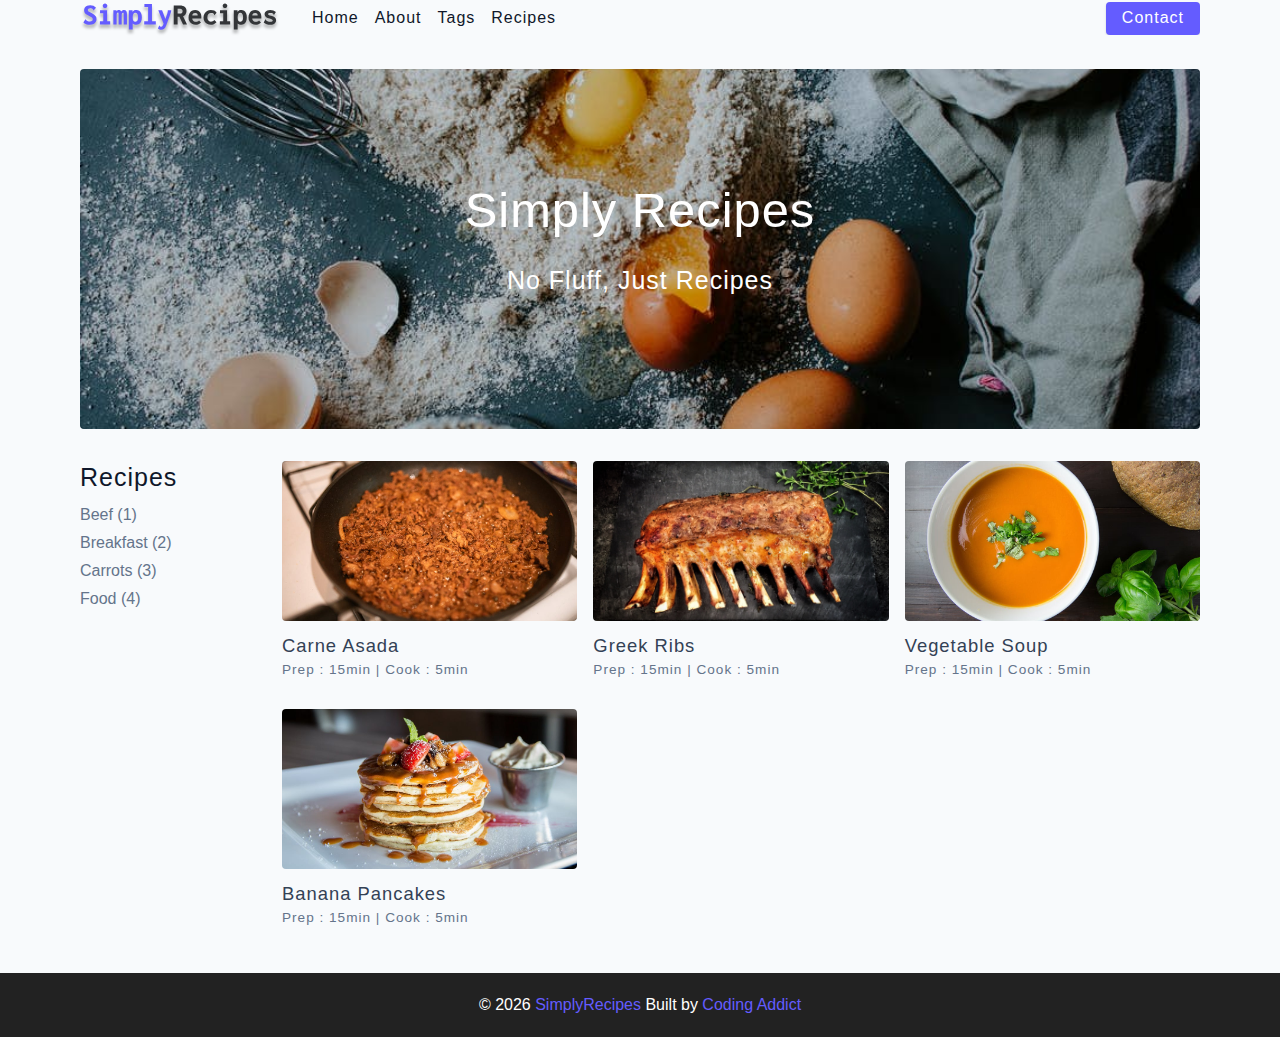
<file: starter/index.html>
<!DOCTYPE html>
<html lang="en">
  <head>
    <meta charset="UTF-8" />
    <meta http-equiv="X-UA-Compatible" content="IE=edge" />
    <meta name="viewport" content="width=device-width, initial-scale=1.0" />
    <title>Simply Recipes</title>
    <!-- favicon -->
    <link rel="shortcut icon" href="./assets/favicon.ico" type="image/x-icon" />
    <!-- normalize -->
    <link rel="stylesheet" href="./css/normalize.css" />
    <!-- font-awesome -->
    <link
      rel="stylesheet"
      href="https://cdnjs.cloudflare.com/ajax/libs/font-awesome/5.14.0/css/all.min.css"
    />
    <!-- main css -->
    <link rel="stylesheet" href="./css/main.css" />
  </head>
  <body>
    <!-- nav  -->
    <nav class="navbar">
      <div class="nav-center">
        <div class="nav-header">
          <a href="index.html" class="nav-logo">
            <img src="./assets/logo.svg" alt="simply recipes" />
          </a>
          <button class="nav-btn btn">
            <i class="fas fa-align-justify"></i>
          </button>
        </div>
        <div class="nav-links">
          <a href="index.html" class="nav-link"> home </a>
          <a href="about.html" class="nav-link"> about </a>
          <a href="tags.html" class="nav-link"> tags </a>
          <a href="recipes.html" class="nav-link"> recipes </a>

          <div class="nav-link contact-link">
            <a href="contact.html" class="btn"> contact </a>
          </div>
        </div>
      </div>
    </nav>
    <!-- end of nav -->
    <!-- main -->
    <main class="page">
      <!-- header -->
      <header class="hero">
        <div class="hero-container">
          <div class="hero-text">
            <h1>simply recipes</h1>
            <h4>no fluff, just recipes</h4>
          </div>
        </div>
      </header>
      <!-- end of header -->
      <section class="recipes-container">
        <!-- tag container -->
        <div class="tags-container">
          <h4>recipes</h4>
          <div class="tags-list">
            <a href="tag-template.html">Beef (1)</a>
            <a href="tag-template.html">Breakfast (2)</a>
            <a href="tag-template.html">Carrots (3)</a>
            <a href="tag-template.html">Food (4)</a>
          </div>
        </div>
        <!-- end of tag container -->
        <!-- recipies list -->
        <div class="recipes-list">
          <!-- single recipe -->
          <a href="single-recipe.html" class="recipe">
            <img
              src="./assets/recipes/recipe-1.jpeg"
              class="img recipe-img"
              alt=""
            />
            <h5>Carne Asada</h5>
            <p>Prep : 15min | Cook : 5min</p>
          </a>
          <!-- end of single recipe -->
          <!-- single recipe -->
          <a href="single-recipe.html" class="recipe">
            <img
              src="./assets/recipes/recipe-2.jpeg"
              class="img recipe-img"
              alt=""
            />
            <h5>Greek Ribs</h5>
            <p>Prep : 15min | Cook : 5min</p>
          </a>
          <!-- end of single recipe -->
          <!-- single recipe -->
          <a href="single-recipe.html" class="recipe">
            <img
              src="./assets/recipes/recipe-3.jpeg"
              class="img recipe-img"
              alt=""
            />
            <h5>Vegetable Soup</h5>
            <p>Prep : 15min | Cook : 5min</p>
          </a>
          <!-- end of single recipe -->
          <!-- SINGLE RECIPE -->
          <a href="single-recipe.html" class="recipe">
            <img
              src="./assets/recipes/recipe-4.jpeg"
              class="img recipe-img"
              alt=""
            />
            <h5>Banana Pancakes</h5>
            <p>Prep : 15min | Cook : 5min</p>
          </a>
          <!-- end of single recipe -->
        </div>
        <!-- end of recipies list -->
      </section>
    </main>
    <!-- end of main -->
    <!-- footer -->
    <footer class="page-footer">
      <p>
        &copy; <span id="date"></span>
        <span class="footer-logo">SimplyRecipes</span> Built by
        <a href="">Coding Addict</a>
      </p>
    </footer>
    <script src="./js/app.js"></script>
  </body>
</html>
</file>
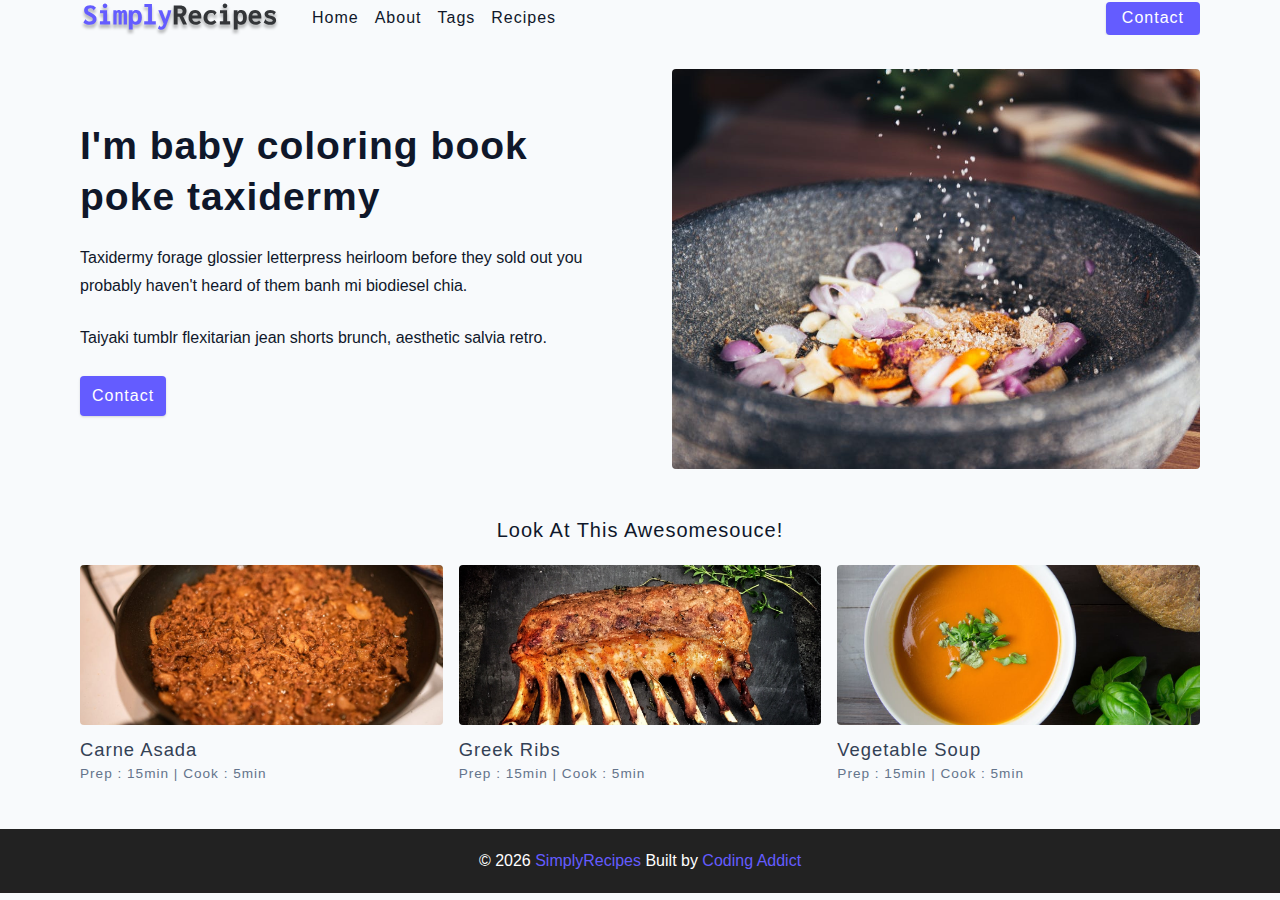
<file: starter/about.html>
<!DOCTYPE html>
<html lang="en">
  <head>
    <meta charset="UTF-8" />
    <meta http-equiv="X-UA-Compatible" content="IE=edge" />
    <meta name="viewport" content="width=device-width, initial-scale=1.0" />
    <title>About || Final</title>
    <!-- favicon -->
    <link rel="shortcut icon" href="./assets/favicon.ico" type="image/x-icon" />
    <!-- normalize -->
    <link rel="stylesheet" href="./css/normalize.css" />
    <!-- font-awesome -->
    <link
      rel="stylesheet"
      href="https://cdnjs.cloudflare.com/ajax/libs/font-awesome/5.14.0/css/all.min.css"
    />
    <!-- main css -->
    <link rel="stylesheet" href="./css/main.css" />
  </head>
  <body>
    <!-- nav  -->
    <nav class="navbar">
      <div class="nav-center">
        <div class="nav-header">
          <a href="index.html" class="nav-logo">
            <img src="./assets/logo.svg" alt="simply recipes" />
          </a>
          <button class="nav-btn btn">
            <i class="fas fa-align-justify"></i>
          </button>
        </div>
        <div class="nav-links">
          <a href="index.html" class="nav-link"> home </a>
          <a href="about.html" class="nav-link"> about </a>
          <a href="tags.html" class="nav-link"> tags </a>
          <a href="recipes.html" class="nav-link"> recipes </a>

          <div class="nav-link contact-link">
            <a href="contact.html" class="btn"> contact </a>
          </div>
        </div>
      </div>
    </nav>
    <!-- end of nav -->
    <main class="page">
      <section class="about-page">
        <article>
          <h2>I'm baby coloring book poke taxidermy</h2>
          <p>
            Taxidermy forage glossier letterpress heirloom before they sold out
            you probably haven't heard of them banh mi biodiesel chia.
          </p>
          <p>
            Taiyaki tumblr flexitarian jean shorts brunch, aesthetic salvia
            retro.
          </p>
          <a href="contact.html" class="btn"> contact </a>
        </article>
        <!-- needs fixes -->
        <img
          src="./assets/about.jpeg"
          alt="Person Pouring Salt in Bowl"
          class="img about-img"
        />
      </section>
      <section class="featured-recipes">
        <h5 class="featured-title">Look At This Awesomesouce!</h5>
        <div class="recipes-list">
          <!-- single recipe -->
          <a href="single-recipe.html" class="recipe">
            <img
              src="./assets/recipes/recipe-1.jpeg"
              class="img recipe-img"
              alt=""
            />
            <h5>Carne Asada</h5>
            <p>Prep : 15min | Cook : 5min</p>
          </a>
          <!-- end of single recipe -->
          <!-- single recipe -->
          <a href="single-recipe.html" class="recipe">
            <img
              src="./assets/recipes/recipe-2.jpeg"
              class="img recipe-img"
              alt=""
            />
            <h5>Greek Ribs</h5>
            <p>Prep : 15min | Cook : 5min</p>
          </a>
          <!-- end of single recipe -->
          <!-- single recipe -->
          <a href="single-recipe.html" class="recipe">
            <img
              src="./assets/recipes/recipe-3.jpeg"
              class="img recipe-img"
              alt=""
            />
            <h5>Vegetable Soup</h5>
            <p>Prep : 15min | Cook : 5min</p>
          </a>
          <!-- end of single recipe -->
        </div>
      </section>
    </main>
    <!-- footer -->
    <footer class="page-footer">
      <p>
        &copy; <span id="date"></span>
        <span class="footer-logo">SimplyRecipes</span> Built by
        <a href="">Coding Addict</a>
      </p>
    </footer>
    <script src="./js/app.js"></script>
  </body>
</html>
</file>
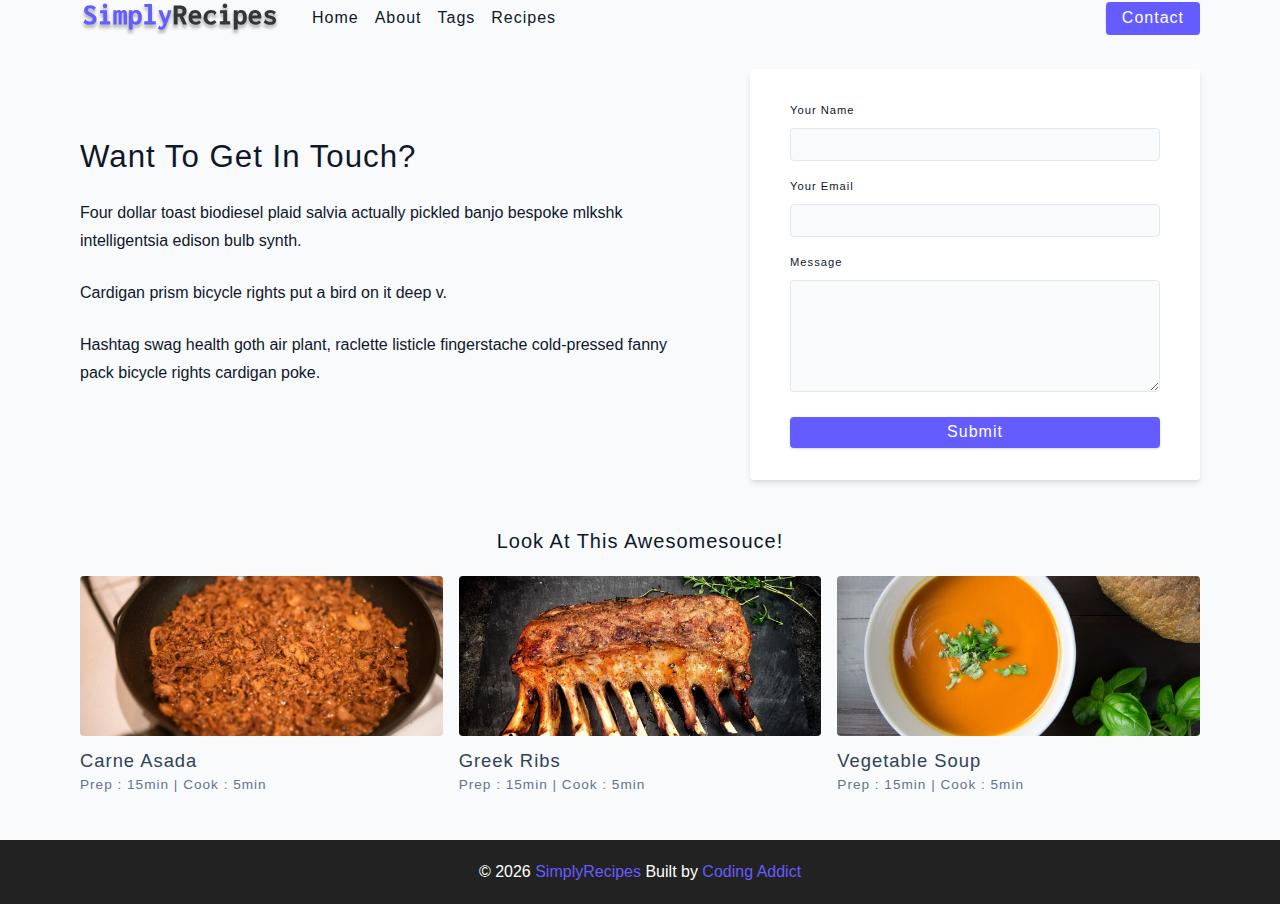
<file: starter/contact.html>
<!DOCTYPE html>
<html lang="en">
  <head>
    <meta charset="UTF-8" />
    <meta http-equiv="X-UA-Compatible" content="IE=edge" />
    <meta name="viewport" content="width=device-width, initial-scale=1.0" />
    <title>Contact || Final</title>
    <!-- favicon -->
    <link rel="shortcut icon" href="./assets/favicon.ico" type="image/x-icon" />
    <!-- normalize -->
    <link rel="stylesheet" href="./css/normalize.css" />
    <!-- font-awesome -->
    <link
      rel="stylesheet"
      href="https://cdnjs.cloudflare.com/ajax/libs/font-awesome/5.14.0/css/all.min.css"
    />
    <!-- main css -->
    <link rel="stylesheet" href="./css/main.css" />
  </head>
  <body>
    <!-- nav  -->
    <nav class="navbar">
      <div class="nav-center">
        <div class="nav-header">
          <a href="index.html" class="nav-logo">
            <img src="./assets/logo.svg" alt="simply recipes" />
          </a>
          <button class="nav-btn btn">
            <i class="fas fa-align-justify"></i>
          </button>
        </div>
        <div class="nav-links">
          <a href="index.html" class="nav-link"> home </a>
          <a href="about.html" class="nav-link"> about </a>
          <a href="tags.html" class="nav-link"> tags </a>
          <a href="recipes.html" class="nav-link"> recipes </a>

          <div class="nav-link contact-link">
            <a href="contact.html" class="btn"> contact </a>
          </div>
        </div>
      </div>
    </nav>
    <!-- end of nav -->
    <main class="page">
     <section class="contact-container">
          <article class="contact-info">
            <h3>Want To Get In Touch?</h3>
            <p>
              Four dollar toast biodiesel plaid salvia actually pickled banjo
              bespoke mlkshk intelligentsia edison bulb synth.
            </p>
            <p>Cardigan prism bicycle rights put a bird on it deep v.</p>
            <p>
              Hashtag swag health goth air plant, raclette listicle fingerstache
              cold-pressed fanny pack bicycle rights cardigan poke.
            </p>
          </article>
          <article>
            <form class="form contact-form">
              <div class="form-row">
                <label html="name" class="form-label">your name</label>
                <input type="text" name="name" id="name" class="form-input" />
              </div>
              <div class="form-row">
                <label html="email" class="form-label">your email</label>
                <input type="text" name="email" id="email" class="form-input" />
              </div>
              <div class="form-row">
                <label html="message" class="form-label">message</label>
                <textarea name="message" id="message" class="form-textarea"></textarea>
              </div>
              <button type="submit" class="btn btn-block">
                submit
              </button>
            </form>
          </article>
        </section>
     <!-- featured recipes -->
       <section class="featured-recipes">
        <h5 class="featured-title">Look At This Awesomesouce!</h5>
        <div class="recipes-list">
          <!-- single recipe -->
          <a href="single-recipe.html" class="recipe">
            <img
              src="./assets/recipes/recipe-1.jpeg"
              class="img recipe-img"
              alt=""
            />
            <h5>Carne Asada</h5>
            <p>Prep : 15min | Cook : 5min</p>
          </a>
          <!-- end of single recipe -->
          <!-- single recipe -->
          <a href="single-recipe.html" class="recipe">
            <img
              src="./assets/recipes/recipe-2.jpeg"
              class="img recipe-img"
              alt=""
            />
            <h5>Greek Ribs</h5>
            <p>Prep : 15min | Cook : 5min</p>
          </a>
          <!-- end of single recipe -->
          <!-- single recipe -->
          <a href="single-recipe.html" class="recipe">
            <img
              src="./assets/recipes/recipe-3.jpeg"
              class="img recipe-img"
              alt=""
            />
            <h5>Vegetable Soup</h5>
            <p>Prep : 15min | Cook : 5min</p>
          </a>
          <!-- end of single recipe -->
        </div>
      </section>
    </main>
    <!-- footer -->
    <footer class="page-footer">
      <p>
        &copy; <span id="date"></span>
        <span class="footer-logo">SimplyRecipes</span> Built by
        <a href="">Coding Addict</a>
      </p>
    </footer>
    <script src="./js/app.js"></script>
  </body>
</html>
</file>
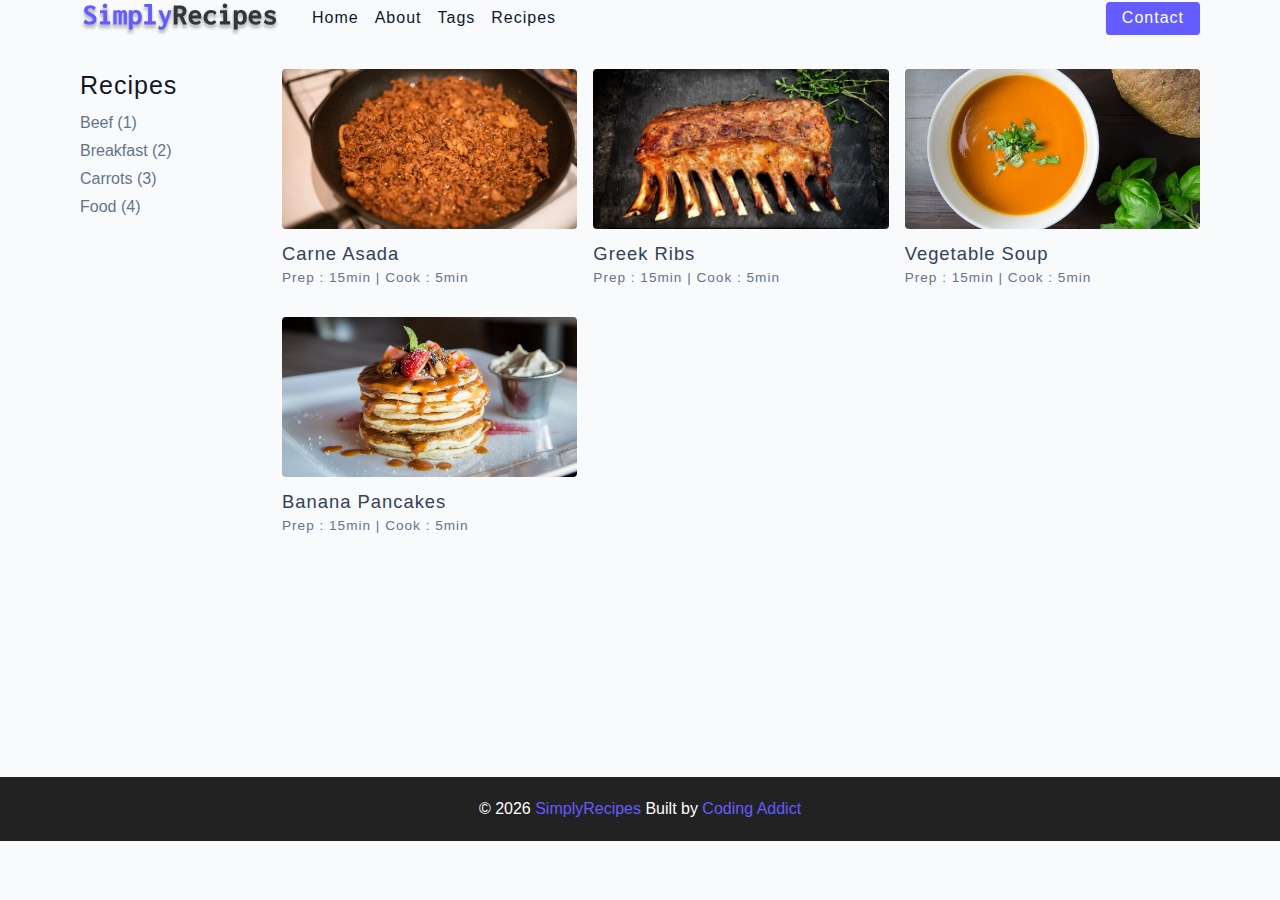
<file: starter/recipes.html>
<!DOCTYPE html>
<html lang="en">
  <head>
    <meta charset="UTF-8" />
    <meta http-equiv="X-UA-Compatible" content="IE=edge" />
    <meta name="viewport" content="width=device-width, initial-scale=1.0" />
    <title>Recipes || Final</title>
    <!-- favicon -->
    <link rel="shortcut icon" href="./assets/favicon.ico" type="image/x-icon" />
    <!-- normalize -->
    <link rel="stylesheet" href="./css/normalize.css" />
    <!-- font-awesome -->
    <link
      rel="stylesheet"
      href="https://cdnjs.cloudflare.com/ajax/libs/font-awesome/5.14.0/css/all.min.css"
    />
    <!-- main css -->
    <link rel="stylesheet" href="./css/main.css" />
  </head>
  <body>
    <!-- nav  -->
    <nav class="navbar">
      <div class="nav-center">
        <div class="nav-header">
          <a href="index.html" class="nav-logo">
            <img src="./assets/logo.svg" alt="simply recipes" />
          </a>
          <button class="nav-btn btn">
            <i class="fas fa-align-justify"></i>
          </button>
        </div>
        <div class="nav-links">
          <a href="index.html" class="nav-link"> home </a>
          <a href="about.html" class="nav-link"> about </a>
          <a href="tags.html" class="nav-link"> tags </a>
          <a href="recipes.html" class="nav-link"> recipes </a>

          <div class="nav-link contact-link">
            <a href="contact.html" class="btn"> contact </a>
          </div>
        </div>
      </div>
    </nav>
    <!-- end of nav -->
    <!-- main -->
    <main class="page">
      <section class="recipes-container">
        <!-- tag container -->
        <div class="tags-container">
          <h4>recipes</h4>
          <div class="tags-list">
            <a href="tag-template.html">Beef (1)</a>
            <a href="tag-template.html">Breakfast (2)</a>
            <a href="tag-template.html">Carrots (3)</a>
            <a href="tag-template.html">Food (4)</a>
          </div>
        </div>
        <!-- end of tag container -->
        <!-- recipes list -->
        <div class="recipes-list">
          <!-- single recipe -->
          <a href="single-recipe.html" class="recipe">
            <img
              src="./assets/recipes/recipe-1.jpeg"
              class="img recipe-img"
              alt=""
            />
            <h5>Carne Asada</h5>
            <p>Prep : 15min | Cook : 5min</p>
          </a>
          <!-- end of single recipe -->
          <!-- single recipe -->
          <a href="single-recipe.html" class="recipe">
            <img
              src="./assets/recipes/recipe-2.jpeg"
              class="img recipe-img"
              alt=""
            />
            <h5>Greek Ribs</h5>
            <p>Prep : 15min | Cook : 5min</p>
          </a>
          <!-- end of single recipe -->
          <!-- single recipe -->
          <a href="single-recipe.html" class="recipe">
            <img
              src="./assets/recipes/recipe-3.jpeg"
              class="img recipe-img"
              alt=""
            />
            <h5>Vegetable Soup</h5>
            <p>Prep : 15min | Cook : 5min</p>
          </a>
          <!-- end of single recipe -->
          <!-- single recipe -->
          <a href="single-recipe.html" class="recipe">
            <img
              src="./assets/recipes/recipe-4.jpeg"
              class="img recipe-img"
              alt=""
            />
            <h5>Banana Pancakes</h5>
            <p>Prep : 15min | Cook : 5min</p>
          </a>
          <!-- end of single recipe -->
        </div>
      </section>
    </main>
    <!-- end of main -->
    <!-- footer -->
    <footer class="page-footer">
      <p>
        &copy; <span id="date"></span>
        <span class="footer-logo">SimplyRecipes</span> Built by
        <a href="">Coding Addict</a>
      </p>
    </footer>
    <script src="./js/app.js"></script>
  </body>
</html>
</file>
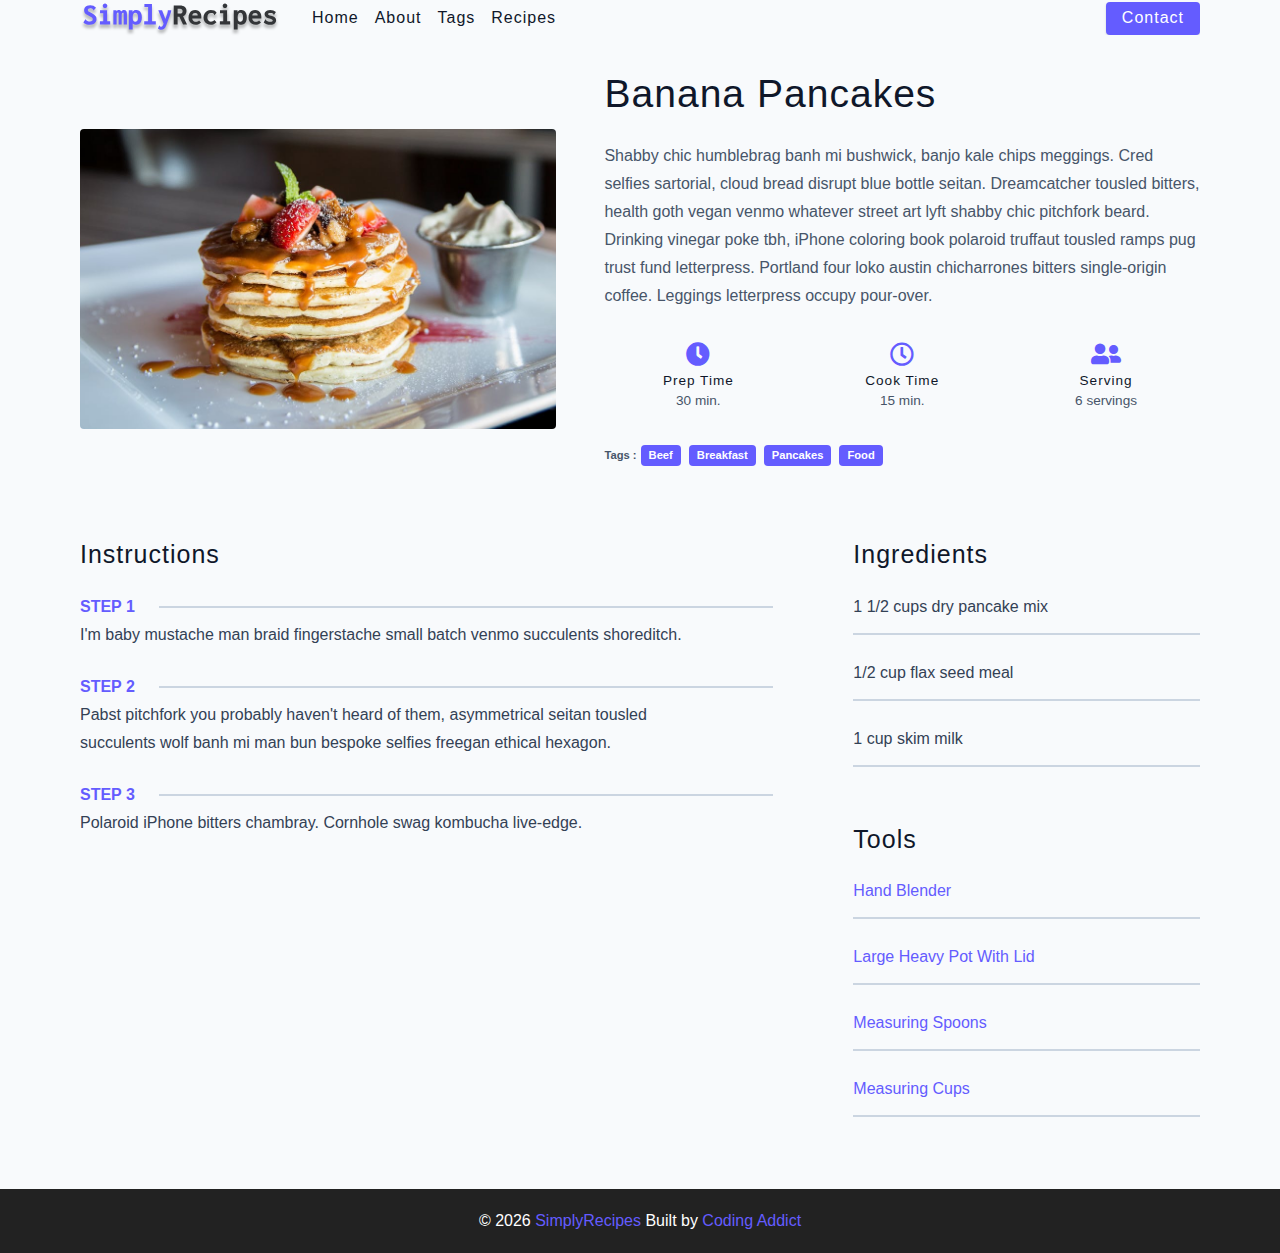
<file: starter/single-recipe.html>
<!DOCTYPE html>
<html lang="en">
  <head>
    <meta charset="UTF-8" />
    <meta http-equiv="X-UA-Compatible" content="IE=edge" />
    <meta name="viewport" content="width=device-width, initial-scale=1.0" />
    <title>Single Recipe || Final</title>
    <!-- favicon -->
    <link rel="shortcut icon" href="./assets/favicon.ico" type="image/x-icon" />
    <!-- normalize -->
    <link rel="stylesheet" href="./css/normalize.css" />
    <!-- font-awesome -->
    <link
      rel="stylesheet"
      href="https://cdnjs.cloudflare.com/ajax/libs/font-awesome/5.14.0/css/all.min.css"
    />
    <!-- main css -->
    <link rel="stylesheet" href="./css/main.css" />
  </head>
  <body>
    <!-- nav  -->
    <nav class="navbar">
      <div class="nav-center">
        <div class="nav-header">
          <a href="index.html" class="nav-logo">
            <img src="./assets/logo.svg" alt="simply recipes" />
          </a>
          <button class="nav-btn btn">
            <i class="fas fa-align-justify"></i>
          </button>
        </div>
        <div class="nav-links">
          <a href="index.html" class="nav-link"> home </a>
          <a href="about.html" class="nav-link"> about </a>
          <a href="tags.html" class="nav-link"> tags </a>
          <a href="recipes.html" class="nav-link"> recipes </a>

          <div class="nav-link contact-link">
            <a href="contact.html" class="btn"> contact </a>
          </div>
        </div>
      </div>
    </nav>
    <!-- end of nav -->
    <main class="page">
      <div class="recipe-page">
        <section class="recipe-hero">
          <img
            src="./assets/recipes/recipe-4.jpeg"
            class="img recipe-hero-img"
          />
          <article class="recipe-info">
            <h2>Banana Pancakes</h2>
            <p>
              Shabby chic humblebrag banh mi bushwick, banjo kale chips
              meggings. Cred selfies sartorial, cloud bread disrupt blue bottle
              seitan. Dreamcatcher tousled bitters, health goth vegan venmo
              whatever street art lyft shabby chic pitchfork beard. Drinking
              vinegar poke tbh, iPhone coloring book polaroid truffaut tousled
              ramps pug trust fund letterpress. Portland four loko austin
              chicharrones bitters single-origin coffee. Leggings letterpress
              occupy pour-over.
            </p>
            <div class="recipe-icons">
              <article>
                <i class="fas fa-clock"></i>
                <h5>prep time</h5>
                <p>30 min.</p>
              </article>
              <article>
                <i class="far fa-clock"></i>
                <h5>cook time</h5>
                <p>15 min.</p>
              </article>
              <article>
                <i class="fas fa-user-friends"></i>
                <h5>serving</h5>
                <p>6 servings</p>
              </article>
            </div>
            <p class="recipe-tags">
              Tags : <a href="tag-template.html">beef</a>
              <a href="tag-template.html">breakfast</a>
              <a href="tag-template.html">pancakes</a>
              <a href="tag-template.html">food</a>
            </p>
          </article>
        </section>
        <!-- content -->
        <section class="recipe-content">
          <article>
            <h4>instructions</h4>
            <!-- single instruction -->
            <div class="single-instruction">
              <header>
                <p>step 1</p>
                <div></div>
              </header>
              <p>
                I'm baby mustache man braid fingerstache small batch venmo
                succulents shoreditch.
              </p>
            </div>
            <!-- end of single instruction -->
            <!-- single instruction -->
            <div class="single-instruction">
              <header>
                <p>step 2</p>
                <div></div>
              </header>
              <p>
                Pabst pitchfork you probably haven't heard of them, asymmetrical
                seitan tousled succulents wolf banh mi man bun bespoke selfies
                freegan ethical hexagon.
              </p>
            </div>
            <!-- end of single instruction -->
            <!-- single instruction -->
            <div class="single-instruction">
              <header>
                <p>step 3</p>
                <div></div>
              </header>
              <p>
                Polaroid iPhone bitters chambray. Cornhole swag kombucha
                live-edge.
              </p>
            </div>
            <!-- end of single instruction -->
          </article>
          <article class="second-column">
            <div>
              <h4>ingredients</h4>
              <p class="single-ingredient">1 1/2 cups dry pancake mix</p>
              <p class="single-ingredient">1/2 cup flax seed meal</p>
              <p class="single-ingredient">1 cup skim milk</p>
            </div>
            <div>
              <h4>tools</h4>
              <p class="single-tool">Hand Blender</p>
              <p class="single-tool">Large Heavy Pot With Lid</p>
              <p class="single-tool">Measuring Spoons</p>
              <p class="single-tool">Measuring Cups</p>
            </div>
          </article>
        </section>
      </div>
    </main>
    <!-- footer -->
    <footer class="page-footer">
      <p>
        &copy; <span id="date"></span>
        <span class="footer-logo">SimplyRecipes</span> Built by
        <a href="">Coding Addict</a>
      </p>
    </footer>
    <script src="./js/app.js"></script>
  </body>
</html>
</file>
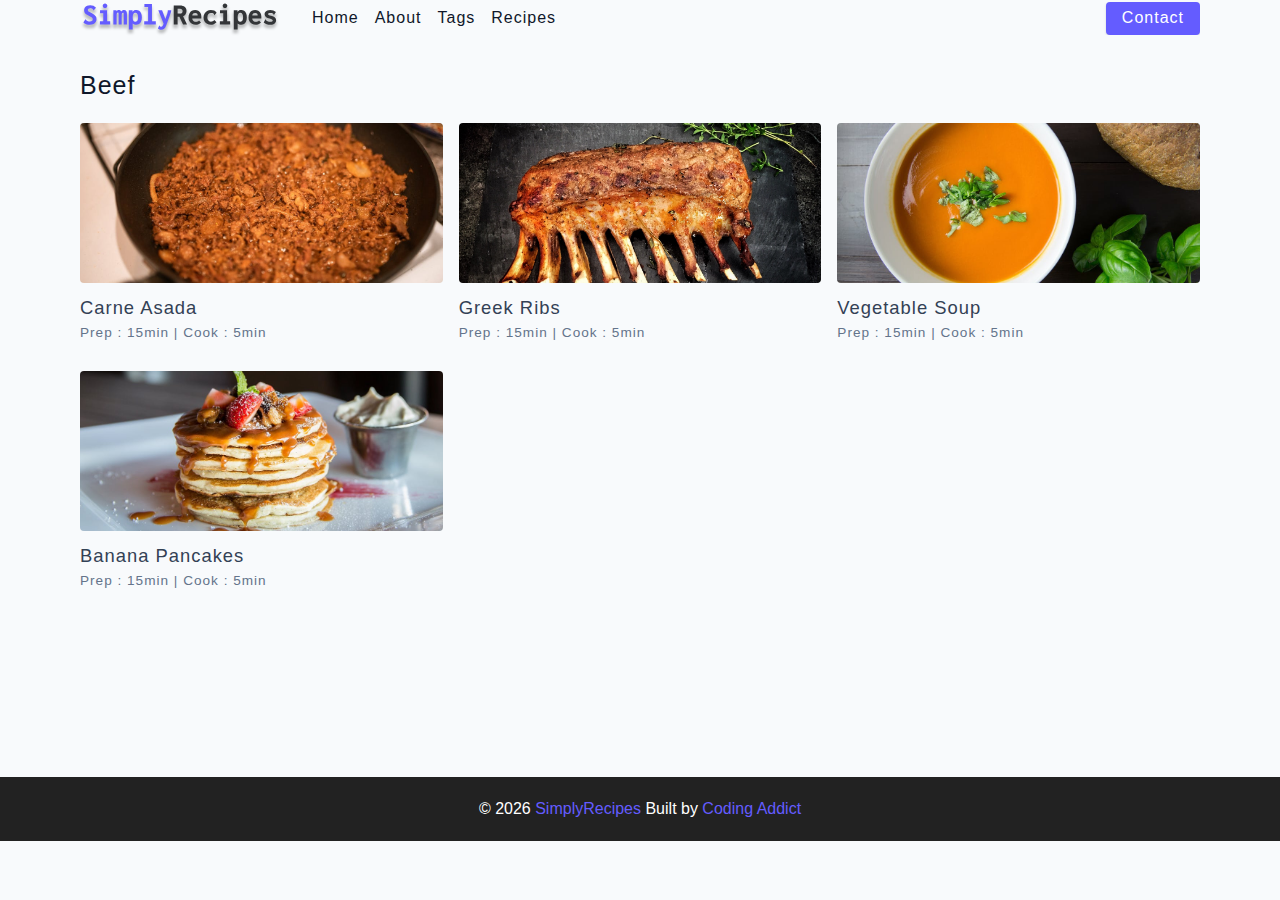
<file: starter/tag-template.html>
<!DOCTYPE html>
<html lang="en">
  <head>
    <meta charset="UTF-8" />
    <meta http-equiv="X-UA-Compatible" content="IE=edge" />
    <meta name="viewport" content="width=device-width, initial-scale=1.0" />
    <title>Recipe Template || Final</title>
    <!-- favicon -->
    <link rel="shortcut icon" href="./assets/favicon.ico" type="image/x-icon" />
    <!-- normalize -->
    <link rel="stylesheet" href="./css/normalize.css" />
    <!-- font-awesome -->
    <link
      rel="stylesheet"
      href="https://cdnjs.cloudflare.com/ajax/libs/font-awesome/5.14.0/css/all.min.css"
    />
    <!-- main css -->
    <link rel="stylesheet" href="./css/main.css" />
  </head>
  <body>
    <!-- nav  -->
    <nav class="navbar">
      <div class="nav-center">
        <div class="nav-header">
          <a href="index.html" class="nav-logo">
            <img src="./assets/logo.svg" alt="simply recipes" />
          </a>
          <button class="nav-btn btn">
            <i class="fas fa-align-justify"></i>
          </button>
        </div>
        <div class="nav-links">
          <a href="index.html" class="nav-link"> home </a>
          <a href="about.html" class="nav-link"> about </a>
          <a href="tags.html" class="nav-link"> tags </a>
          <a href="recipes.html" class="nav-link"> recipes </a>

          <div class="nav-link contact-link">
            <a href="contact.html" class="btn"> contact </a>
          </div>
        </div>
      </div>
    </nav>
    <!-- end of nav -->
    <main class="page">
      <div class="featured-recipes">
        <h4>Beef</h4>
          <!-- recipes list -->
        <div class="recipes-list">
          <!-- single recipe -->
          <a href="single-recipe.html" class="recipe">
            <img
              src="./assets/recipes/recipe-1.jpeg"
              class="img recipe-img"
              alt=""
            />
            <h5>Carne Asada</h5>
            <p>Prep : 15min | Cook : 5min</p>
          </a>
          <!-- end of single recipe -->
          <!-- single recipe -->
          <a href="single-recipe.html" class="recipe">
            <img
              src="./assets/recipes/recipe-2.jpeg"
              class="img recipe-img"
              alt=""
            />
            <h5>Greek Ribs</h5>
            <p>Prep : 15min | Cook : 5min</p>
          </a>
          <!-- end of single recipe -->
          <!-- single recipe -->
          <a href="single-recipe.html" class="recipe">
            <img
              src="./assets/recipes/recipe-3.jpeg"
              class="img recipe-img"
              alt=""
            />
            <h5>Vegetable Soup</h5>
            <p>Prep : 15min | Cook : 5min</p>
          </a>
          <!-- end of single recipe -->
          <!-- single recipe -->
          <a href="single-recipe.html" class="recipe">
            <img
              src="./assets/recipes/recipe-4.jpeg"
              class="img recipe-img"
              alt=""
            />
            <h5>Banana Pancakes</h5>
            <p>Prep : 15min | Cook : 5min</p>
          </a>
          <!-- end of single recipe -->
        </div>
        <!-- end of recipe list -->
      </div>
          
    </main>
    <!-- footer -->
    <footer class="page-footer">
      <p>
        &copy; <span id="date"></span>
        <span class="footer-logo">SimplyRecipes</span> Built by
        <a href="">Coding Addict</a>
      </p>
    </footer>
    <script src="./js/app.js"></script>
  </body>
</html>
</file>
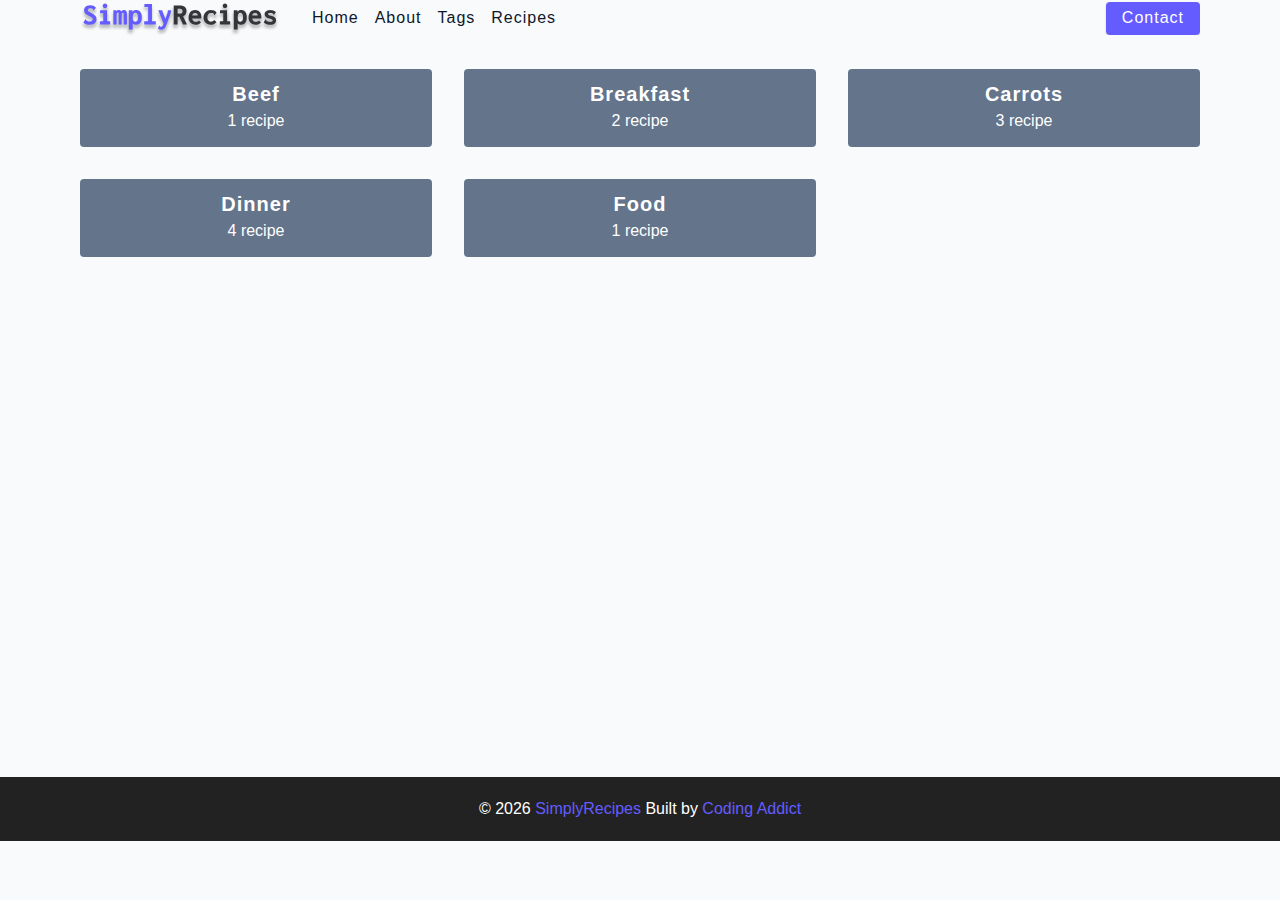
<file: starter/tags.html>
<!DOCTYPE html>
<html lang="en">
  <head>
    <meta charset="UTF-8" />
    <meta http-equiv="X-UA-Compatible" content="IE=edge" />
    <meta name="viewport" content="width=device-width, initial-scale=1.0" />
    <title>Tags || Final</title>
    <!-- favicon -->
    <link rel="shortcut icon" href="./assets/favicon.ico" type="image/x-icon" />
    <!-- normalize -->
    <link rel="stylesheet" href="./css/normalize.css" />
    <!-- font-awesome -->
    <link
      rel="stylesheet"
      href="https://cdnjs.cloudflare.com/ajax/libs/font-awesome/5.14.0/css/all.min.css"
    />
    <!-- main css -->
    <link rel="stylesheet" href="./css/main.css" />
  </head>
  <body>
    <!-- nav  -->
    <nav class="navbar">
      <div class="nav-center">
        <div class="nav-header">
          <a href="index.html" class="nav-logo">
            <img src="./assets/logo.svg" alt="simply recipes" />
          </a>
          <button class="nav-btn btn">
            <i class="fas fa-align-justify"></i>
          </button>
        </div>
        <div class="nav-links">
          <a href="index.html" class="nav-link"> home </a>
          <a href="about.html" class="nav-link"> about </a>
          <a href="tags.html" class="nav-link"> tags </a>
          <a href="recipes.html" class="nav-link"> recipes </a>

          <div class="nav-link contact-link">
            <a href="contact.html" class="btn"> contact </a>
          </div>
        </div>
      </div>
    </nav>
    <!-- end of nav -->
    <main class="page">
         <section class="tags-wrapper">
          <!-- single tag -->
              <a href="tag-template.html" class="tag">
                <h5>beef</h5>
                <p>1 recipe</p>
              </a>
            <!-- end of single tag -->
          <!-- single tag -->
              <a href="tag-template.html" class="tag">
                <h5>breakfast</h5>
                <p>2 recipe</p>
              </a>
            <!-- end of single tag -->
          <!-- single tag -->
              <a href="tag-template.html" class="tag">
                <h5>carrots</h5>
                <p>3 recipe</p>
              </a>
            <!-- end of single tag -->
          <!-- single tag -->
              <a href="tag-template.html" class="tag">
                <h5>dinner</h5>
                <p>4 recipe</p>
              </a>
            <!-- end of single tag -->
          <!-- single tag -->
              <a href="tag-template.html" class="tag">
                <h5>food</h5>
                <p>1 recipe</p>
              </a>
            <!-- end of single tag -->
        </section>
    </main>
    <!-- footer -->
    <footer class="page-footer">
      <p>
        &copy; <span id="date"></span>
        <span class="footer-logo">SimplyRecipes</span> Built by
        <a href="">Coding Addict</a>
      </p>
    </footer>
    <script src="./js/app.js"></script>
  </body>
</html>
</file>
<file: starter/css/main.css>
*,
::after,
::before {
  box-sizing: border-box;
}
/* fonts */

@import url('https://fonts.googleapis.com/css2?family=Roboto:wght@400;500;600&family=Montserrat&display=swap');
html {
  font-size: 100%;
} /*16px*/

:root {
  /* colors */
  --primary-100: #e2e0ff;
  --primary-200: #c1beff;
  --primary-300: #a29dff;
  --primary-400: #837dff;
  --primary-500: #645cff;
  --primary-600: #504acc;
  --primary-700: #3c3799;
  --primary-800: #282566;
  --primary-900: #141233;

  /* grey */
  --grey-50: #f8fafc;
  --grey-100: #f1f5f9;
  --grey-200: #e2e8f0;
  --grey-300: #cbd5e1;
  --grey-400: #94a3b8;
  --grey-500: #64748b;
  --grey-600: #475569;
  --grey-700: #334155;
  --grey-800: #1e293b;
  --grey-900: #0f172a;
  /* rest of the colors */
  --black: #222;
  --white: #fff;
  --red-light: #f8d7da;
  --red-dark: #842029;
  --green-light: #d1e7dd;
  --green-dark: #0f5132;

  /* fonts  */
  --headingFont: 'Roboto', sans-serif;
  --bodyFont: 'Nunito', sans-serif;
  --smallText: 0.7em;
  /* rest of the vars */
  --backgroundColor: var(--grey-50);
  --textColor: var(--grey-900);
  --borderRadius: 0.25rem;
  --letterSpacing: 1px;
  --transition: 0.3s ease-in-out all;
  --max-width: 1120px;
  --fixed-width: 600px;

  /* box shadow*/
  --shadow-1: 0 1px 3px 0 rgba(0, 0, 0, 0.1), 0 1px 2px 0 rgba(0, 0, 0, 0.06);
  --shadow-2: 0 4px 6px -1px rgba(0, 0, 0, 0.1),
    0 2px 4px -1px rgba(0, 0, 0, 0.06);
  --shadow-3: 0 10px 15px -3px rgba(0, 0, 0, 0.1),
    0 4px 6px -2px rgba(0, 0, 0, 0.05);
  --shadow-4: 0 20px 25px -5px rgba(0, 0, 0, 0.1),
    0 10px 10px -5px rgba(0, 0, 0, 0.04);
}

body {
  background: var(--backgroundColor);
  font-family: var(--bodyFont);
  font-weight: 400;
  line-height: 1.75;
  color: var(--textColor);
}

p {
  margin-top: 0;
  margin-bottom: 1.5rem;
  max-width: 40em;
}

h1,
h2,
h3,
h4,
h5 {
  margin: 0;
  margin-bottom: 1.38rem;
  font-family: var(--headingFont);
  font-weight: 400;
  line-height: 1.3;
  text-transform: capitalize;
  letter-spacing: var(--letterSpacing);
}

h1 {
  margin-top: 0;
  font-size: 3.052rem;
}

h2 {
  font-size: 2.441rem;
}

h3 {
  font-size: 1.953rem;
}

h4 {
  font-size: 1.563rem;
}

h5 {
  font-size: 1.25rem;
}

small,
.text-small {
  font-size: var(--smallText);
}

a {
  text-decoration: none;
}
ul {
  list-style-type: none;
  padding: 0;
}

.img {
  width: 100%;
  display: block;
  object-fit: cover;
}
/* buttons */

.btn {
  cursor: pointer;
  color: var(--white);
  background: var(--primary-500);
  border: transparent;
  border-radius: var(--borderRadius);
  letter-spacing: var(--letterSpacing);
  padding: 0.375rem 0.75rem;
  box-shadow: var(--shadow-1);
  transition: var(--transtion);
  text-transform: capitalize;
  display: inline-block;
}
.btn:hover {
  background: var(--primary-700);
  box-shadow: var(--shadow-3);
}
.btn-hipster {
  color: var(--primary-500);
  background: var(--primary-200);
}
.btn-hipster:hover {
  color: var(--primary-200);
  background: var(--primary-700);
}
.btn-block {
  width: 100%;
}

/* alerts */
.alert {
  padding: 0.375rem 0.75rem;
  margin-bottom: 1rem;
  border-color: transparent;
  border-radius: var(--borderRadius);
}

.alert-danger {
  color: var(--red-dark);
  background: var(--red-light);
}
.alert-success {
  color: var(--green-dark);
  background: var(--green-light);
}
/* form */

.form {
  width: 90vw;
  max-width: var(--fixed-width);
  background: var(--white);
  border-radius: var(--borderRadius);
  box-shadow: var(--shadow-2);
  padding: 2rem 2.5rem;
  margin: 3rem auto;
}
.form-label {
  display: block;
  font-size: var(--smallText);
  margin-bottom: 0.5rem;
  text-transform: capitalize;
  letter-spacing: var(--letterSpacing);
}
.form-input,
.form-textarea {
  width: 100%;
  padding: 0.375rem 0.75rem;
  border-radius: var(--borderRadius);
  background: var(--backgroundColor);
  border: 1px solid var(--grey-200);
}

.form-row {
  margin-bottom: 1rem;
}

.form-textarea {
  height: 7rem;
}
::placeholder {
  font-family: inherit;
  color: var(--grey-400);
}
.form-alert {
  color: var(--red-dark);
  letter-spacing: var(--letterSpacing);
  text-transform: capitalize;
}
/* alert */

@keyframes spinner {
  to {
    transform: rotate(360deg);
  }
}

.loading {
  width: 6rem;
  height: 6rem;
  border: 5px solid var(--grey-400);
  border-radius: 50%;
  border-top-color: var(--primary-500);
  animation: spinner 0.6s linear infinite;
}
.loading {
  margin: 0 auto;
}
/* title */

.title {
  text-align: center;
}

.title-underline {
  background: var(--primary-500);
  width: 7rem;
  height: 0.25rem;
  margin: 0 auto;
  margin-top: -1rem;
}

/*
=============== 
Navbar
===============
*/

.navbar {
  display: flex;
  justify-content: center;
  align-items: center;
}
.nav-center {
  width: 90vw;
  max-width: var(--max-width);
}
.nav-header{
  height: 6rem;
  display: flex;
  justify-content: space-between;
  align-items: center;
}
.nav-logo{
  display: flex;
  align-items: center;
}
.nav-header img{
  width: 200px;
}
.nav-btn{
  padding: 0.15rem 0.75rem;
}
.nav-btn i{
  font-size: 1.25rem;
}
.nav-links{
  display: flex;
  flex-direction: column;
  height: 0;
  overflow: hidden;
  transition: var(--transition);
}
.show-links{
  height: 310px;
}
.nav-link{
  display: block;
  text-align: center;
  text-transform: capitalize;
  color: var(--grey-900);
  letter-spacing: var(--letterSpacing);
  padding: 1rem 0;
  border-top: 1px solid var(--grey-500);
}
.nav-link:hover{
  color: var(--primary-500);

}
.contact-link a {
  padding: 0.15rem 1rem;
}
@media screen and (min-width:800px) {
  .nav-btn{
    display: none;
  }
  navbar{
    height: 6rem;
  }
  .nav-center{
    display: flex;
    align-items: center;
  }
  .nav-header{
    height: auto;
    margin-right: 2rem;
  }
  .nav-links{
    height: auto;
    flex-direction: row;
    align-items: center;
    width: 100%;
  }
  .nav-link{
    padding: 0;
    border-top: none;
    margin-right: 1rem;
    font-size: 1rem;
  }
  .contact-link{
    margin-left: auto;
    margin-right: 0;
  }
}
/*
=============== 
page
===============
*/

.page {
  width: 90vw;
  max-width: var(--max-width);
  margin: 0 auto;
  padding-top: 2rem;
  min-height: calc(100vh - (6rem + 4rem));
}
/*
=============== 
footer
===============
*/
.page-footer{
  height: 4rem;
  text-align: center;
  background: var(--black);
  color: var(--white);
  display: flex;
  align-items: center;
  justify-content: center;
  margin-bottom: 0;
}
.page-footer p{
  margin-bottom: 0;
}
.footer-logo,.page-footer a{
  color: var(--primary-500);
}
/*
=============== 

===============
*/
.hero{
  height: 40vh;
  background: url(../assets/main.jpeg) center/cover no-repeat;
  margin-bottom: 2rem;
  border-radius: var(--borderRadius);
  position: relative;
}
.hero-container {
  position: absolute;
  width: 100%;
  height: 100%;
  top: 0;
  left: 0;
  background: rgba(0,0,0,0,5);
  border-radius: var(--borderRadius);
  display: flex;
  align-items: center;
  justify-content: center;
}
.hero-text{
  text-align: center;
  color: white;
}
@media screen and (min-width:768){
  .hero-text h1{
    font-size: 4rem;
    margin-bottom: 0;
  }
}
/*
=============== 
recipes
===============
*/
.recipes-container{
  display: grid;
  gap: 2px;
}
.tags-container {
  display: flex;
  flex-direction: column;
  padding-bottom: 3rem;
}
.recipes-list{
  display: grid;
  gap: 2rem 1rem;
  padding-bottom: 3rem;
}
.tags-container h4{
  margin-bottom: 0.5rem;
  font-weight: 500;
}
.tags-list{
  display: grid;
  grid-template-columns: 1fr 1fr 1fr;
}
.tags-list a {
  text-transform: capitalize;
  display: block;
  color: var(--grey-500);
  transition: var(--transition);
}
.recipe{
  display: block;
}
.recipe-img{
  height: 15rem;
  border-radius: var(--borderRadius);
  margin-bottom: 1rem;
}
.recipe h5{
  margin-bottom: 0;
  line-height: 1;
  color: var(--grey-700);
}
.recipe p{
  margin-bottom: 0;
  line-height: 1;
  margin-top: 0.5rem;
  color: var(--grey-500);
  letter-spacing: var(--letterSpacing);
}
@media screen and (min-width:576px){
  .recipes-list{
    grid-template-columns: 1fr 1fr;
  }
  .recipe-img{
    height: 10rem;
  }
}
@media screen and (min-width:992px){
  .recipes-container{
    grid-template-columns: 200px 1fr;
  }
  .recipe p{
    font-size: 0.85rem;
  }
  .tags-container{
    order: 0;
  }
  .tags-list{
    grid-template-columns: 1fr;
  }
}
@media screen and (min-width:1200px){
  .recipe h5{
    font-size: 1.15rem;
  }
  .recipes-list{
    grid-template-columns: 1fr 1fr 1fr;
  }
}
/*
=============== 
error
===============
*/
.error-page {
  text-align: center;
  padding-top: 5rem;
}
.error-page h1 {
  font-size: 9rem;
}
/*
=============== 
about
===============
*/
.about-page h2 {
  text-transform: none;
  font-weight: bold;
}
.about-page {
  display: grid;
  gap: 2rem 4rem;
  padding-bottom: 3rem;
}
.about-img {
  border-radius: var(--borderRadius);
  height: 300px;
}

@media screen and (min-width: 992px) {
  .about-page {
    grid-template-columns: 1fr 1fr;
    grid-template-rows: 400px;
    align-items: center;
  }
  .about-img {
    height: 100%;
  }
}

.featured-title {
  text-align: center;
}
/*
=============== 
Contact Page
===============
*/
.contact-form {
  width: 100%;
  margin: 0;
}
.contact-container {
  display: grid;
  gap: 2rem 3rem;
  padding-bottom: 3rem;
}
@media screen and (min-width: 992px) {
  .contact-container {
    grid-template-columns: 1fr 450px;
    align-items: center;
  }
}
/*
=============== 
Tags Page
===============
*/

.tags-wrapper {
  display: grid;
  gap: 2rem;
  padding-bottom: 3rem;
}
.tag {
  background: var(--grey-500);
  border-radius: var(--borderRadius);
  text-align: center;
  color: var(--white);
  transition: var(--transition);
  padding: 0.75rem 0;
}
.tag:hover {
  background: var(--primary-500);
}
.tag h5,
.tag p {
  margin-bottom: 0;
}
.tag h5 {
  font-weight: 600;
}
@media screen and (min-width: 576px) {
  .tags-wrapper {
    grid-template-columns: 1fr 1fr;
  }
}
@media screen and (min-width: 992px) {
  .tags-wrapper {
    grid-template-columns: 1fr 1fr 1fr;
  }
}
/*
=============== 
Recipe Template
===============
*/

.recipe-hero {
  display: grid;
  gap:3rem;
}

.recipe-hero-img {
  height: 300px;
  border-radius: var(--borderRadius);
}
.recipe-info p {
  color: var(--grey-600);
}
.recipe-icons {
  display: grid;
  grid-template-columns: repeat(3, 1fr);
  gap: 1rem;
  margin: 2rem 0;
  text-align: center;
}
.recipe-icons i {
  font-size: 1.5rem;
  color: var(--primary-500);
}
.recipe-icons h5,
.recipe-icons p {
  margin-bottom: 0;
  font-size: 0.85em;
}

.recipe-icons p {
  color: var(--grey-600);
}
.recipe-tags {
  display: flex;
  align-items: center;
  flex-wrap: wrap;
  font-size: 0.7em;
  font-weight: 600;
}
.recipe-tags a {
  background: var(--primary-500);
  border-radius: var(--borderRadius);
  color: var(--white);
  padding: 0.05rem 0.5rem;
  margin: 0 0.25rem;
  text-transform: capitalize;
}
@media screen and (min-width: 992px) {
  .recipe-hero {
    grid-template-columns: 4fr 5fr;
    align-items: center;
  }
}
.recipe-content {
  padding: 3rem 0;
  display: grid;
  gap: 2rem 5rem;
}
@media screen and (min-width: 992px) {
  .recipe-content {
    grid-template-columns: 2fr 1fr;
  }
}
.single-instruction header {
  display: grid;
  grid-template-columns: auto 1fr;
  gap: 1.5rem;
  align-items: center;
}
.single-instruction header p {
  text-transform: uppercase;
  font-weight: 600;
  color: var(--primary-500);
  margin-bottom: 0;
}
.single-instruction > p {
  color: var(--grey-700);
}

.single-instruction header div {
  height: 2px;
  background: var(--grey-300);
}

.second-column {
  display: grid;
  row-gap: 2rem;
}

.single-ingredient {
  border-bottom: 2px solid var(--grey-300);
  padding-bottom: 0.75rem;
  color: var(--grey-700);
}
.single-tool {
  border-bottom: 2px solid var(--grey-300);
  padding-bottom: 0.75rem;
  color: var(--primary-500);
  text-transform: capitalize;
}
</file>
